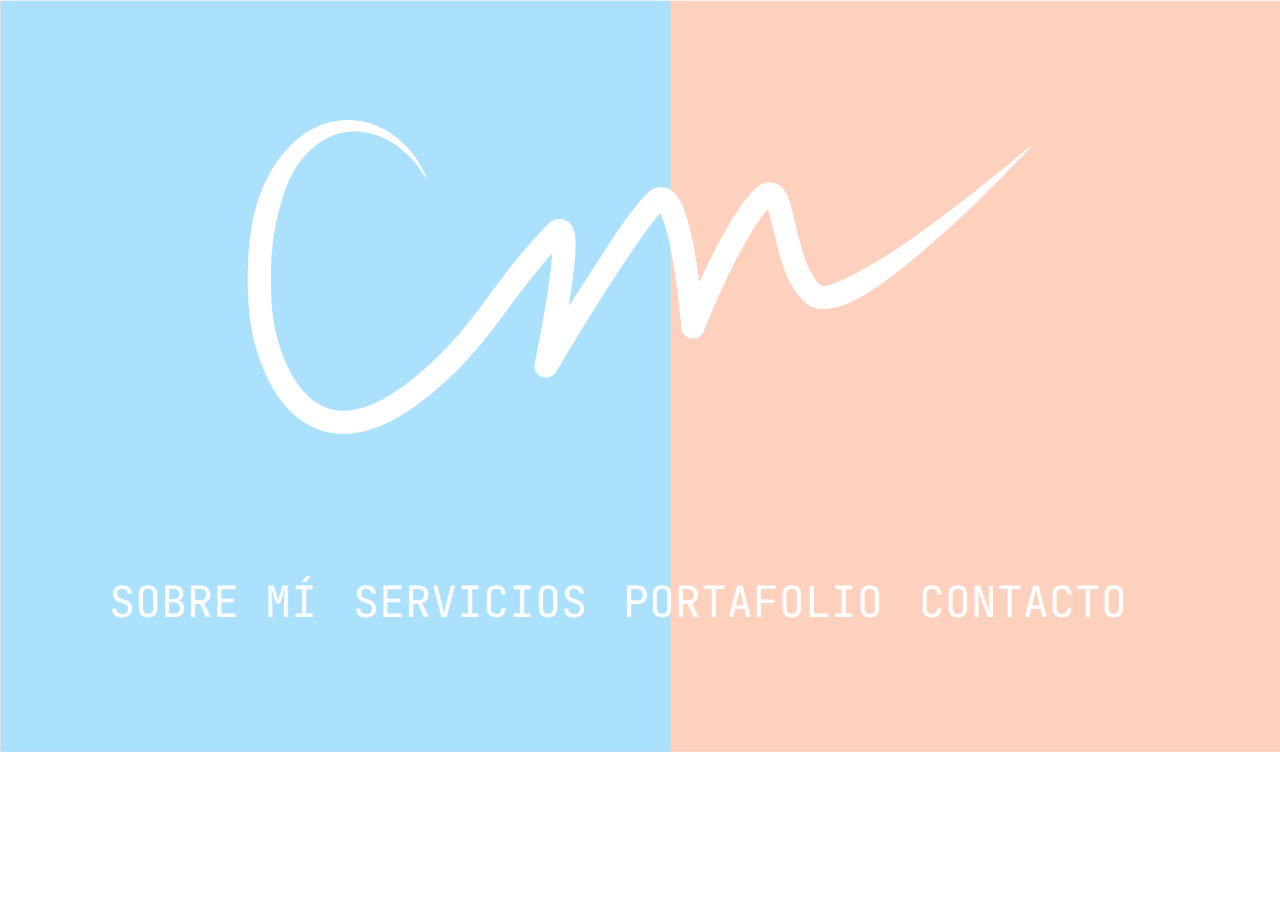
<file: index.html>
<!doctype html>
<html>
<head>
<meta charset="utf-8">
<meta name="viewport" content="width=device-width, initial-scale=1.0">
<title>Maibely Cruz</title>
<link href="css/bootstrap.min.css" rel="stylesheet">
<link href="css/bootstrap-custom.css" rel="stylesheet">
<link href="https://cdnjs.cloudflare.com/ajax/libs/font-awesome/5.12.1/css/all.min.css" rel="stylesheet">
<link href="css/style.css" rel="stylesheet">
	
	
</head>
<body>
<section id="inicio">
	<div class="container">
		<div class="row">
			<article class="col-md-12 col-sm-12 col-12">
				<img src="img/cmaibely-logo.png" alt="cmaibely-logo" class="img-fluid">
			</article>
			
			<article class="col-md-12 col-sm-12 col-12">
				<nav class="navbar navbar-expand-lg navbar-light bg-light">
				<div class="collapse navbar-collapse" id="navbarNav">
				<ul class="navbar-nav">
				  <li class="nav-item home">
					<a class="nav-link" href="sobre mi.html">Sobre Mí<span class="sr-only">(current)</span></a>
				  </li>
				  <li class="nav-item home">
					<a class="nav-link" href="servicios.html">Servicios</a>
				  </li>
				  <li class="nav-item home">
					<a class="nav-link" href="portafolio.html">Portafolio</a>
				  </li>
				  <li class="nav-item home">
					<a class="nav-link" href="contacto.html">Contacto</a>
				  </li>
				</ul>
				</div>
				</nav>
			</article>
		</div>
	</div>
</section>



<script src="js/jquery.min.js"></script>
<script src="js/bootstrap.min.js"></script>

	
	<!-- Global site tag (gtag.js) - Google Analytics -->
<script async src="https://www.googletagmanager.com/gtag/js?id=G-HQ2CK2S292"></script>
<script>
  window.dataLayer = window.dataLayer || [];
  function gtag(){dataLayer.push(arguments);}
  gtag('js', new Date());

  gtag('config', 'G-HQ2CK2S292');
</script>
</body>
</html>
</file>
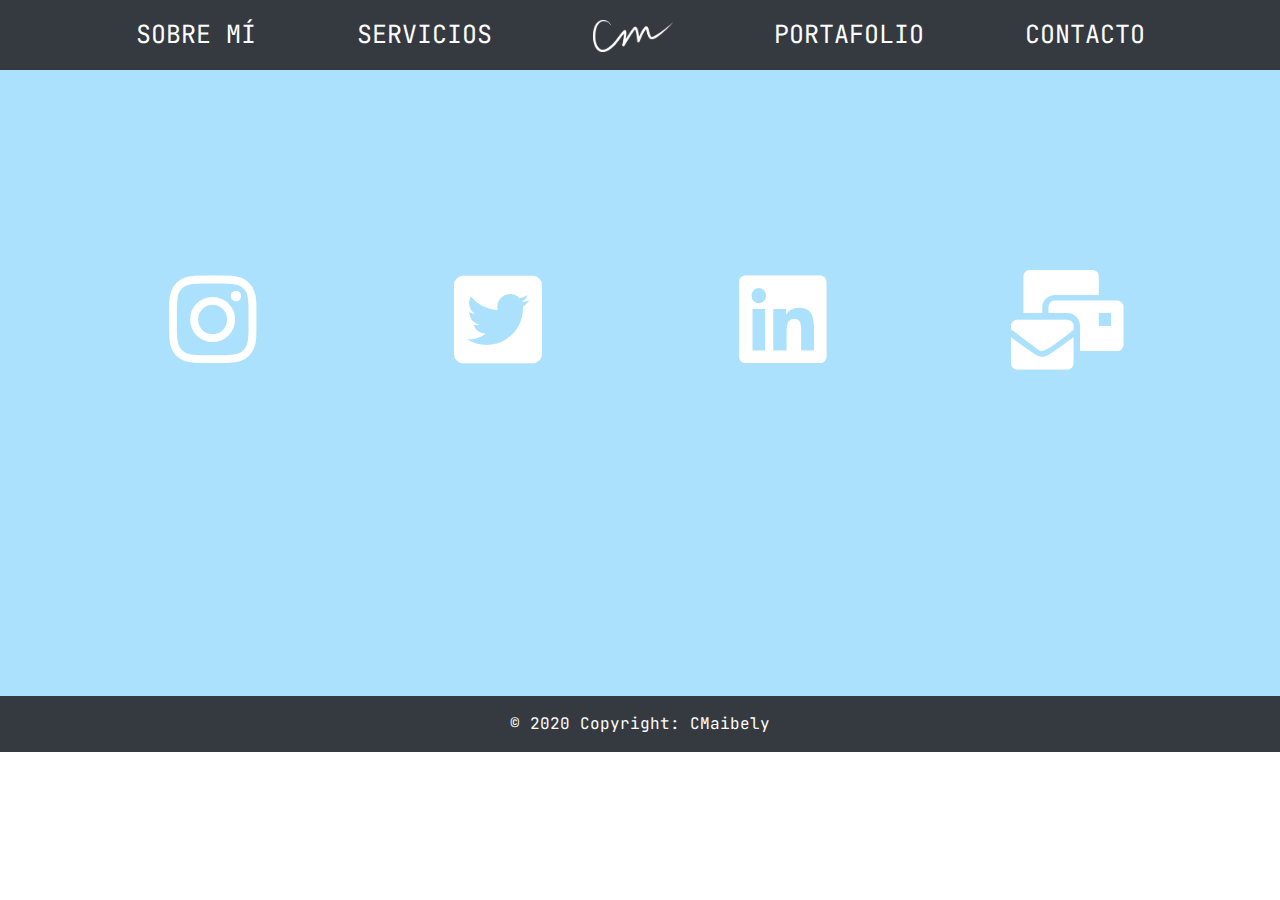
<file: contacto.html>
<!doctype html>
<html>
<head>
<meta charset="utf-8">
<meta name="viewport" content="width=device-width, initial-scale=1.0">
<title>Portafolio</title>
<link href="css/bootstrap.min.css" rel="stylesheet">
<link href="css/bootstrap-custom.css" rel="stylesheet">
<link href="https://cdnjs.cloudflare.com/ajax/libs/font-awesome/5.12.1/css/all.min.css" rel="stylesheet">
<link href="css/style.css" rel="stylesheet">
	
	
</head>
<body>
<header>
<nav class="navbar navbar-expand-lg navbar-dark bg-dark">
    <div class="container">
        <button class="navbar-toggler" type="button" data-toggle="collapse" data-target="#navbar10">
            <span class="navbar-toggler-icon"></span>
        </button>
        <div class="navbar-collapse collapse" id="navbar10">
            <ul class="navbar-nav nav-fill w-100">
                <li class="nav-item">
                    <a class="nav-link" href="sobre mi.html">Sobre Mí</a>
                </li>
                <li class="nav-item">
                    <a class="nav-link" href="servicios.html">Servicios</a>
                </li>
				<li class="nav-item">
                    <a class="nav-link" href="index.html"><img src="img/cmaibely-logo.png" alt="cmaibely" width="80px"></a>
                </li>
                <li class="nav-item">
                    <a class="nav-link" href="portafolio.html">Portafolio</a>
                </li>
                <li class="nav-item">
                    <a class="nav-link" href="contacto.html">Contacto</a>
                </li>
            </ul>
        </div>
    </div>
</nav>
</header>
	
<section id="redes-sociales">
	
    <div>
      <div class="container">
      <div class="row">
		  <article class="col-md-3 col-sm-3">
			  <a href="https://www.instagram.com/maibelycruz/"><i class="fab fa-instagram"></i></a>
		  </article>
		  <article class="col-md-3 col-sm-3">
			  <a href="https://twitter.com/MaibelyCruz"><i class="fab fa-twitter-square"></i></a>
		  </article>
		  <article class="col-md-3 col-sm-3">
			  <a href="https://www.linkedin.com/in/maibely-carolina-cruz-garc%C3%ADa-1843a4210/"><i class="fab fa-linkedin"></i></a>
		  </article>
		  <article class="col-md-3 col-sm-3">
			  <a href="mailto:cmaibely@outlook.com?subject=Contactanos&"><i class="fas fa-mail-bulk"></i></a>
		  </article>
    </div>
	</div>
  </div>
</section>	

<footer class="page-footer font-small">
  <div class="footer-copyright text-center py-3">© 2020 Copyright:
    <a href="index.html">CMaibely</a>
  </div>
</footer>


<script src="js/jquery.min.js"></script>
<script src="js/bootstrap.min.js"></script>

	
	<!-- Global site tag (gtag.js) - Google Analytics -->
<script async src="https://www.googletagmanager.com/gtag/js?id=G-HQ2CK2S292"></script>
<script>
  window.dataLayer = window.dataLayer || [];
  function gtag(){dataLayer.push(arguments);}
  gtag('js', new Date());

  gtag('config', 'G-HQ2CK2S292');
</script>
</body>
</html>
</file>
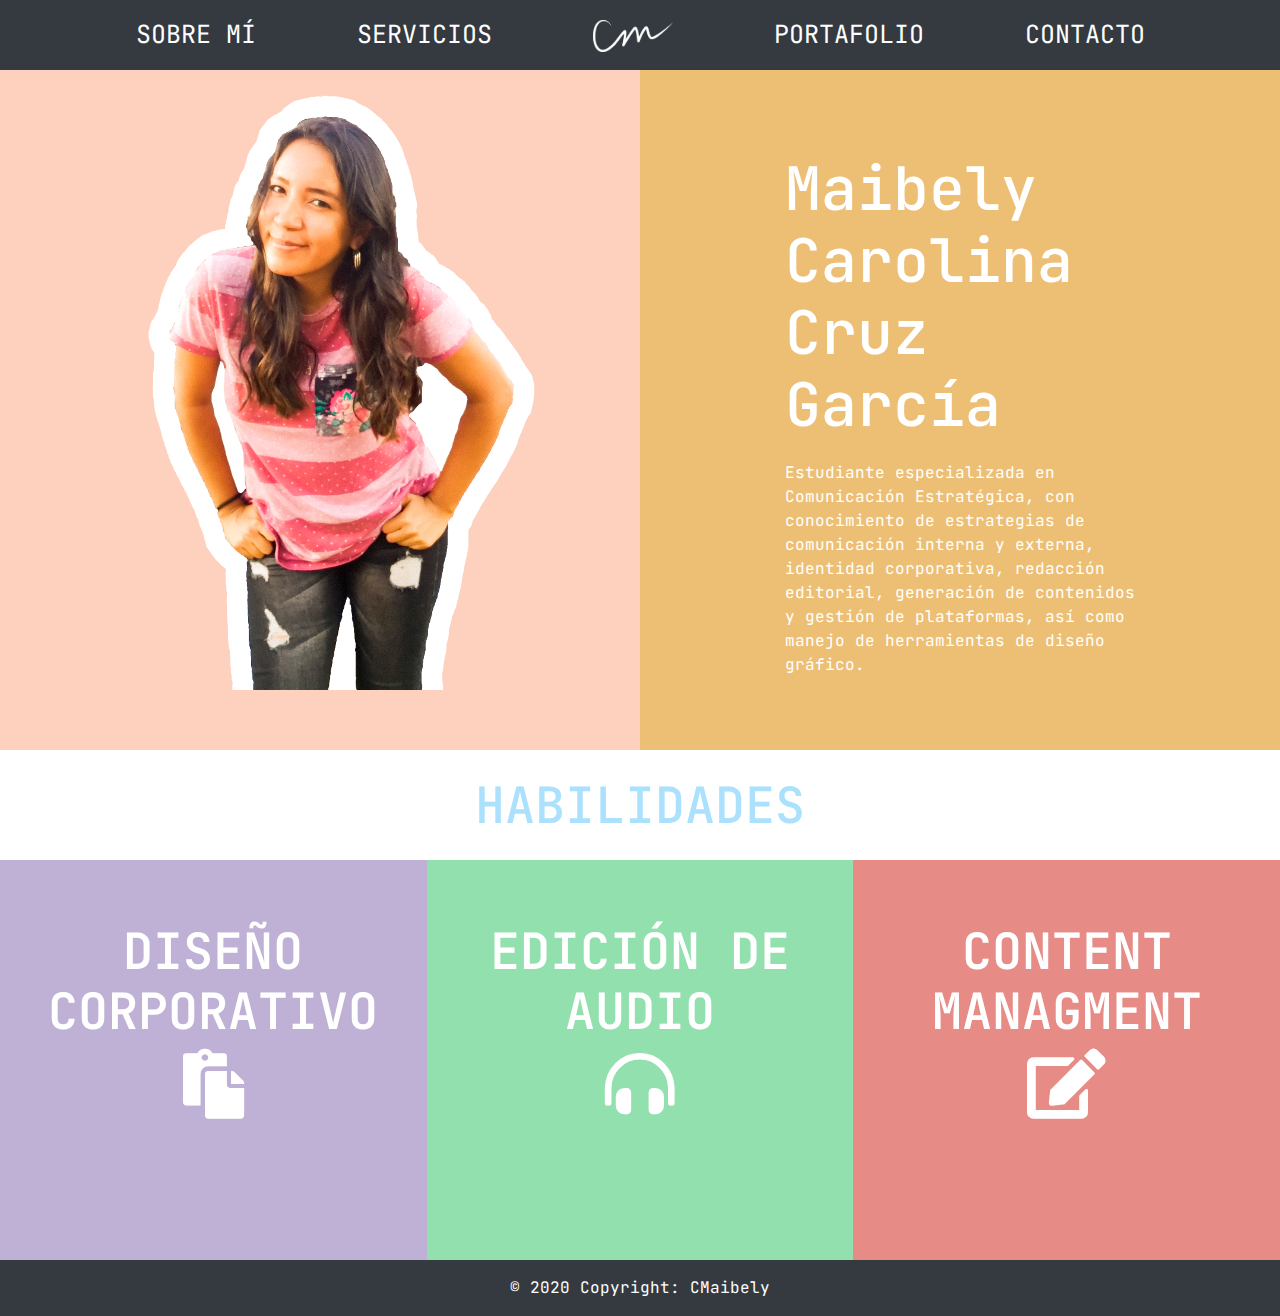
<file: sobre mi.html>
<!doctype html>
<html>
<head>
<meta charset="utf-8">
<meta name="viewport" content="width=device-width, initial-scale=1.0">
<title>Sobre Mi</title>
<link href="css/bootstrap.min.css" rel="stylesheet">
<link href="css/bootstrap-custom.css" rel="stylesheet">
<link href="https://cdnjs.cloudflare.com/ajax/libs/font-awesome/5.12.1/css/all.min.css" rel="stylesheet">
<link href="css/style.css" rel="stylesheet">
	
	
</head>
<body>
<header>
<nav class="navbar navbar-expand-lg navbar-dark bg-dark">
    <div class="container">
        <button class="navbar-toggler" type="button" data-toggle="collapse" data-target="#navbar10">
            <span class="navbar-toggler-icon"></span>
        </button>
        <div class="navbar-collapse collapse" id="navbar10">
            <ul class="navbar-nav nav-fill w-100">
                <li class="nav-item">
                    <a class="nav-link" href="sobre mi.html">Sobre Mí</a>
                </li>
                <li class="nav-item">
                    <a class="nav-link" href="servicios.html">Servicios</a>
                </li>
				<li class="nav-item">
                    <a class="nav-link" href="index.html"><img src="img/cmaibely-logo.png" alt="cmaibely" width="80px"></a>
                </li>
                <li class="nav-item">
                    <a class="nav-link" href="portafolio.html">Portafolio</a>
                </li>
                <li class="nav-item">
                    <a class="nav-link" href="contacto.html">Contacto</a>
                </li>
            </ul>
        </div>
    </div>
</nav>
</header>
	
<section id="yo">
			<div id="columna1">
        	<span><img src="img/cmaibely-yo.png" alt="cmaibely-yo" class="img-fluid"></span>
    	</div>
  <div class="col-md-6 col-sm-1" id="columna2">
        <span>
	  <h2>Maibely Carolina Cruz García</h2>
			<p>Estudiante especializada en Comunicación Estratégica, con conocimiento de estrategias de comunicación interna y externa, identidad corporativa, redacción editorial, generación de contenidos y gestión de plataformas, así como manejo de herramientas de diseño gráfico.</p>
			</span>
    	</div>


</section>
<section id="habilidades">
	<div id="divisor">
        <h2>Habilidades</h2>
    </div>
	<div id="columna3">
	  <span>
        <h3>Diseño corporativo</h3>
		<i class="fas fa-paste"></i>
		</span>
    </div>
    <div id="columna4">
	   <span>
        <h3>Edición de Audio</h3>
		<i class="fas fa-headphones-alt"></i>
		</span>
    </div>
	<div id="columna5">
       <span>
		<h3>Content Managment</h3>
		<i class="fas fa-edit"></i>
		</span>
    </div>
</section>	

<footer class="page-footer font-small">
  <div class="footer-copyright text-center py-3">© 2020 Copyright:
    <a href="index.html">CMaibely</a>
  </div>
</footer>


<script src="js/jquery.min.js"></script>
<script src="js/bootstrap.min.js"></script>

	
	<!-- Global site tag (gtag.js) - Google Analytics -->
<script async src="https://www.googletagmanager.com/gtag/js?id=G-HQ2CK2S292"></script>
<script>
  window.dataLayer = window.dataLayer || [];
  function gtag(){dataLayer.push(arguments);}
  gtag('js', new Date());

  gtag('config', 'G-HQ2CK2S292');
</script>
</body>
</html>
</file>
<file: css/style.css>
@import url('https://fonts.googleapis.com/css2?family=JetBrains+Mono:wght@100;200;300;400;500;600;700;800&display=swap');

:root{
	--fondo-azul:#abe1fd;
	--fondo-rosa: #fed1be;
	--fondo-verde: #92e0ae;
	--fondo-morado: #bfb1d5;
	--fondo-kaki: #edbf74;
	--fondo-rojo: #e68b86;
	--color-primario: #fff;
}

body{
	font-family: 'JetBrains Mono', monospace;
	font-size: 16px;
	color: var(--color-primario)
	
}

header{
	position: fixed;
	z-index:999999;
	width: 100%;
}

#navbar10 li a{
	color: var(--color-primario);
	font-size: 25px;
	text-transform: uppercase;
}

footer{
	background-color: #343a40;
	
}

footer a{
	color: var(--color-primario);
	text-decoration: none;
}
footer a:hover{
	color: var(--fondo-azul);
	text-decoration: none;
}

.container article{
	text-align: center;
	margin-top: 120px;
}

.home{
	font-size: 43px;
	color: var(--color-primario)
}

#inicio{
	background-image: url("../img/background-home.jpg");
	background-size: cover;
	height: 100%;
}

#navbarNav{
	margin-bottom: 101px;
}


#columna1 { 
	background-color: var(--fondo-rosa);	
	Float:left;
	overflow: hidden;
}

#columna2 { 
	background-color: var(--fondo-kaki);	
	Float:right;	
}

#columna1,
#columna2{
	margin: 0;
	width: 50%;
	height:750px;
	vertical-align: top;
	display: inline-block;
	padding-top: 80px;
}

#columna2 span{
	display: grid;
	align-content: center;
	height: 100%;
	text-align: left;
}

#columna2 span h2,
#columna2 span p{
	margin: 10px 130px;
}

#columna2 span h2{
	font-size: 60px;
}

#divisor{
	margin: 0;
	width: 100%;
	height:100%;
	display: grid;
	align-content: center;
	text-align: center;
}

#divisor h2{
	color: var(--fondo-azul);
	text-transform: uppercase;
	font-size: 50px;
	margin: 25px 0;
}

#columna3,
#columna4,
#columna5{
	margin: 0;
	width: 33.3333%;
	height:400px;
	vertical-align: top;
	display: inline-block;
	padding-bottom: 80px;
}

#columna3{
	background-color: var(--fondo-morado);	
	Float: left;
}

#columna4{
	background-color: var(--fondo-verde);	
	Float: center;
}

#columna5{
	background-color: var(--fondo-rojo);	
	Float: right;
}

#habilidades span{
	display: grid;
	align-content: center;
	height: 100%;
	text-align: center;
	margin: 0 15px;
}


#habilidades span i:hover{
	font-size: 100px;
}

#habilidades span i:hover{
	transition-duration: 0.5s;
	transition-delay: 0.5s;
}

#habilidades span h3{
	text-transform: uppercase;
	font-weight: 600;
	font-size: 50px;
}

#habilidades span i{
	font-size: 70px;
	color: var(--color-primario);
}

#cuadro1,
#cuadro2,
#cuadro3,
#cuadro4,
#cuadro5,
#cuadro6{
	margin: 0;
	width: 50%;
	height:100%;
	display: grid;
	align-content: center;
	text-align: center;
}

#cuadro1,
#cuadro3,
#cuadro5{
	Float: left;
}
#cuadro2,
#cuadro4,
#cuadro6{
	Float: right;
}

#cuadro1,
#cuadro2{
	padding-top: 80px;
}

#cuadro5,
#cuadro6{
	padding-bottom: 80px;
}

#cuadro1{
	background-color: var(--fondo-kaki)
}

#cuadro2{
	background-color: var(--fondo-rojo)
}

#cuadro3{
	background-color: var(--fondo-morado)
}

#cuadro4{
	background-color: var(--fondo-azul)
}

#cuadro5{
	background-color: var(--fondo-verde)
}

#cuadro6{
	background-color: var(--fondo-rosa)
}

#panel1 h4 a,
#panel2 h4 a,
#panel3 h4 a,
#panel4 h4 a,
#panel5 h4 a,
#panel6 h4 a,
#lineagrafica h4 a,
#podcast h4 a,
#animacion h4 a,
#maquetacion h4 a{
	font-size: 30px;
	color: var(--color-primario);
	text-decoration: none;
	text-transform: uppercase;
	font-weight: 700;
}

#panel1,
#panel2,
#panel3,
#panel4,
#panel5,
#panel6{
	margin: 65px 0;
}

#collapse1,
#collapse2,
#collapse3,
#collapse4,
#collapse5,
#collapse6{
	padding-bottom: 50px;
}

#collapse1 .panel-body,
#collapse2 .panel-body,
#collapse3 .panel-body,
#collapse4 .panel-body,
#collapse5 .panel-body,
#collapse6 .panel-body{
	margin: 0 50px;
	font-size: 20px;
	
}

.logo{
	width: 100%;
	height: 100%;
	display: grid;
	align-content: center;
	padding: 90px 0;
	background-color: var(--fondo-rojo);
	text-align: center;
}

#lineagrafica,
#podcast,
#animacion,
#maquetacion{
	margin: 0;
	width: 100%;
	height:100%;
	display: grid;
	align-content: center;
	text-align: center;
}

#lineagrafica{
	background-color: var(--fondo-morado)
}

#podcast{
	background-color: var(--fondo-kaki)
}

#animacion{
	background-color: var(--fondo-rosa)
}

#maquetacion{
	background-color: var(--fondo-verde)
}

#panell,
#panelp,
#panela,
#panelm{
	margin: 65px 0;
}

#panelm,
#collapse5{
	padding-bottom: 80px;
}

#redes-sociales{
	background-color: var(--fondo-azul);
	height:696px;
}

#redes-sociales .row{
	padding-top:150px;
}

#redes-sociales .row article a i{
	font-size: 100px;
	color: #fff;

}
</file>
